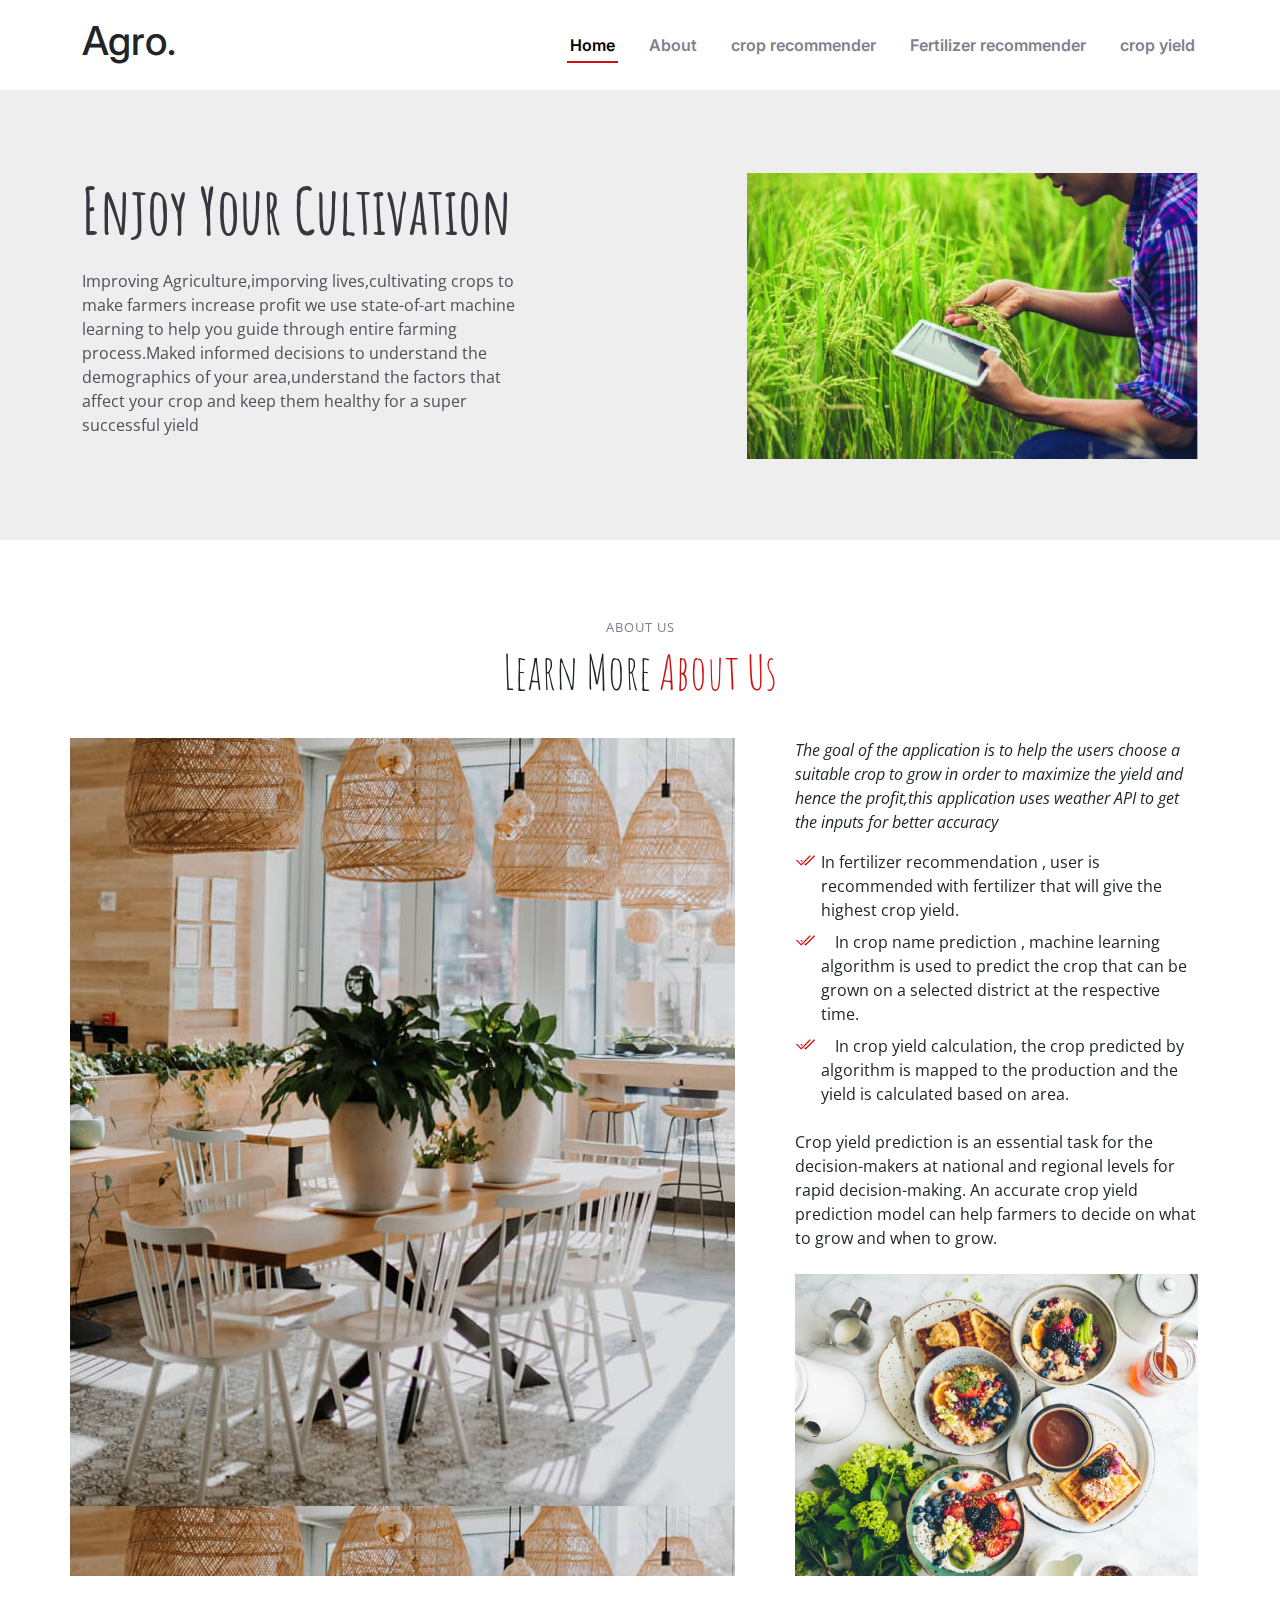
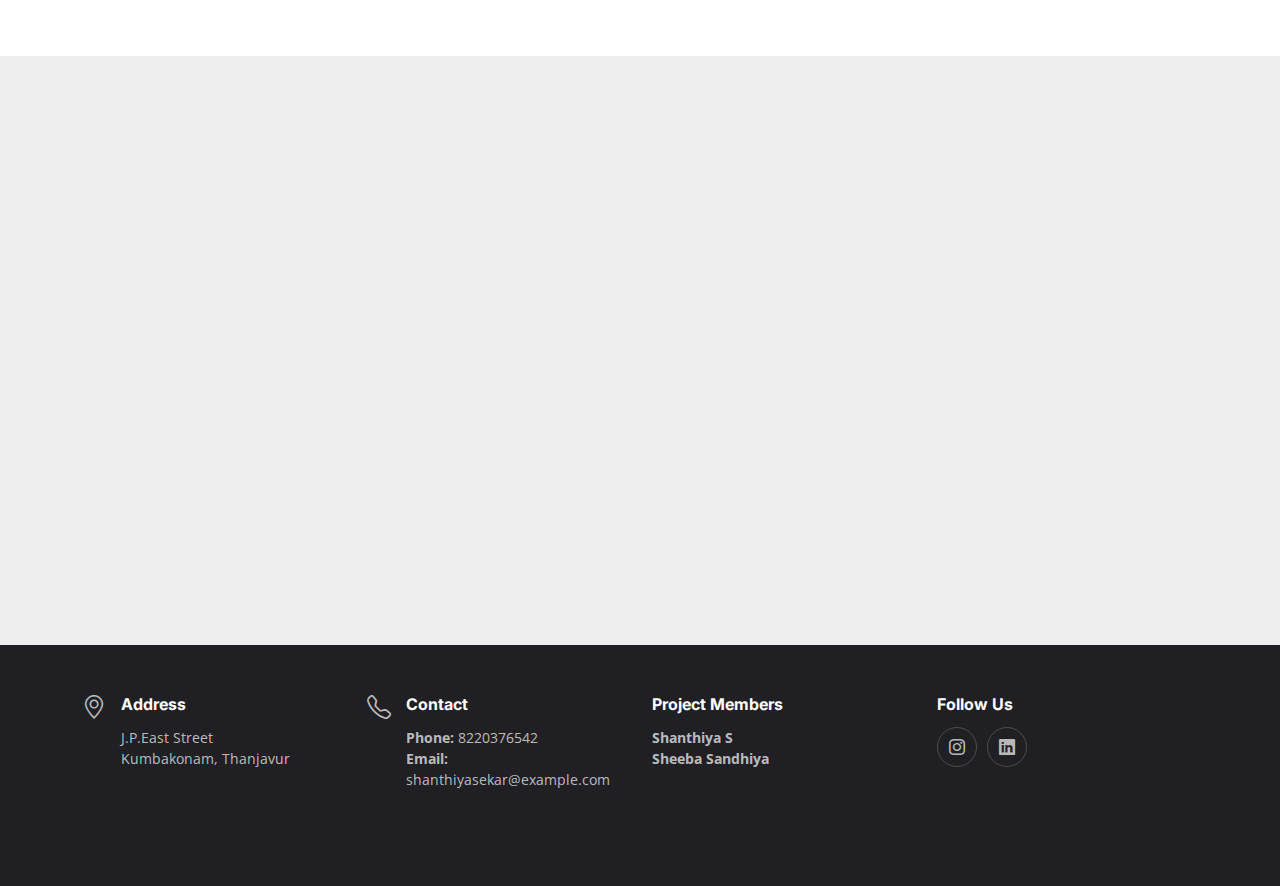
<file: main.html>
<!DOCTYPE html>
<html lang="en">

<head>
  <meta charset="utf-8">
  <meta content="width=device-width, initial-scale=1.0" name="viewport">

  <title>Agriculture helper</title>
  <meta content="" name="description">
  <meta content="" name="keywords">

  

  <!-- Google Fonts -->
  <link rel="preconnect" href="https://fonts.googleapis.com">
  <link rel="preconnect" href="https://fonts.gstatic.com" crossorigin>
  <link href="https://fonts.googleapis.com/css2?family=Open+Sans:ital,wght@0,300;0,400;0,500;0,600;0,700;1,300;1,400;1,600;1,700&family=Amatic+SC:ital,wght@0,300;0,400;0,500;0,600;0,700;1,300;1,400;1,500;1,600;1,700&family=Inter:ital,wght@0,300;0,400;0,500;0,600;0,700;1,300;1,400;1,500;1,600;1,700&display=swap" rel="stylesheet">

  <!-- Vendor CSS Files -->
  <link href="static/vendor/bootstrap/css/bootstrap.min.css" rel="stylesheet">
  <link href="static/vendor/bootstrap-icons/bootstrap-icons.css" rel="stylesheet">
  <link href="static/vendor/aos/aos.css" rel="stylesheet">
  <link href="static/vendor/glightbox/css/glightbox.min.css" rel="stylesheet">
  <link href="static/vendor/swiper/swiper-bundle.min.css" rel="stylesheet">

  <!-- Template Main CSS File -->
  <link href="static\css\main.css" rel="stylesheet">

</head>

<body>

  <!-- ======= Header ======= -->
  <header id="header" class="header fixed-top d-flex align-items-center">
    <div class="container d-flex align-items-center justify-content-between">
        <h1>Agro<span>.</span></h1>
      </a>

      <nav id="navbar" class="navbar">
        <ul>
          <li><a href="#hero">Home</a></li>
          <li><a href="#about">About</a></li>
          <li><a href="/crop">crop recommender</a></li>
          <li><a href="/fertilizer">Fertilizer recommender</a></li>
          <li><a href="/yield">crop yield</a></li>
        </ul>
      </nav><!-- .navbar -->
    </div>
  </header><!-- End Header -->

  <!-- ======= main Section ======= -->
  <section id="hero" class="hero d-flex align-items-center section-bg">
    <div class="container">
      <div class="row justify-content-between gy-5">
        <div class="col-lg-5 order-2 order-lg-1 d-flex flex-column justify-content-center align-items-center align-items-lg-start text-center text-lg-start">
          <h2 data-aos="fade-up">Enjoy Your Cultivation</h2>
          <p data-aos="fade-up" data-aos-delay="100"> Improving Agriculture,imporving lives,cultivating crops to make farmers increase profit
            we use state-of-art machine learning to help you guide through entire farming process.Maked informed decisions
            to understand the demographics of your area,understand the factors that affect your crop and keep them healthy 
            for a super successful yield
          </p>
         
        </div>
        <div class="col-lg-5 order-1 order-lg-2 text-center text-lg-start">
          <img src="static/img/s4.jpg" class="img-fluid" alt="" data-aos="zoom-out" data-aos-delay="300">
        </div>
      </div>
    </div>
  </section><!-- End main Section -->

  <main id="main">

    <!-- ======= About Section ======= -->
    <section id="about" class="about">
      <div class="container" data-aos="fade-up">

        <div class="section-header">
          <h2>About Us</h2>
          <p>Learn More <span>About Us</span></p>
        </div>

        <div class="row gy-4">
          <div class="col-lg-7 position-relative about-img" style="background-image: url(static/img/about.jpg) ;" data-aos="fade-up" data-aos-delay="150">
            
          </div>
          <div class="col-lg-5 d-flex align-items-end" data-aos="fade-up" data-aos-delay="300">
            <div class="content ps-0 ps-lg-5">
              <p class="fst-italic">
                The goal of the application is to help the users choose a suitable crop to grow in order to maximize the yield and hence the profit,this
                application uses weather API to get the inputs for better accuracy
              </p>
              <ul>
                <li><i class="bi bi-check2-all"></i> In fertilizer recommendation , user is recommended with fertilizer that will give the highest crop yield.</li>
                <li><i class="bi bi-check2-all"></i> 	In crop name prediction , machine learning algorithm is used to predict the crop that can be grown on a selected district at the respective time. </li>
                <li><i class="bi bi-check2-all"></i> 	In crop yield calculation, the crop predicted by algorithm is mapped to the production and the yield is calculated based on area.</li>
              </ul>
              <p> Crop yield prediction is an essential task for the decision-makers at national and regional levels for rapid decision-making. An accurate crop yield prediction model can help farmers to decide on what to grow and when to grow.              </p>

              <div class="position-relative mt-4">
                <img src="static/img/about-2.jpg" class="img-fluid" alt="">
                
              </div>
            </div>
          </div>
        </div>

      </div>
    </section><!-- End About Section -->

    <!-- ======= Why Us Section ======= -->
    <section id="why-us" class="why-us section-bg">
      <div class="container" data-aos="fade-up">

        <div class="row gy-4">

          <div class="col-lg-4" data-aos="fade-up" data-aos-delay="100">
            <div class="why-box">
              <h3>Why Choose Agro?</h3>
              <p>Here are some questions we will answer to improve their profit<br>
               1.what crop to plant?<br>
               2.what fertilizer to use?<br>
               3.what will be the yield of crop?

              </p>
              <div class="text-center">
                <a href="#" class="more-btn">Learn More <i class="bx bx-chevron-right"></i></a>
              </div>
            </div>
          </div><!-- End Why Box -->

          <div class="col-lg-8 d-flex align-items-center">
            <div class="row gy-4">

              <div class="col-xl-4" data-aos="fade-up" data-aos-delay="200">
                <div class="icon-box d-flex flex-column justify-content-center align-items-center">
                  <i class="bi bi-clipboard-data"></i>
                  <h4>Crop Recommender</h4>
                  <p>Recommendation to the type of the crop to be cultivated which is best suited for the respective conditions</p>
          
                  <a href="/crop">predict crop</a>
                  
                </div>
              </div><!-- End Icon Box -->

              <div class="col-xl-4" data-aos="fade-up" data-aos-delay="300">
                <div class="icon-box d-flex flex-column justify-content-center align-items-center">
                  <i class="bi bi-gem"></i>
                  <h4>Fertilizer Recommender</h4>
                  <p>Recommendation about the type of fertilizer best suited for the particular soil and the crop type</p>
                  <a href="/fertilizer">predict fertilizer</a>
                </div>
              </div><!-- End Icon Box -->

              <div class="col-xl-4" data-aos="fade-up" data-aos-delay="400">
                <div class="icon-box d-flex flex-column justify-content-center align-items-center">
                  <i class="bi bi-inboxes"></i>
                  <h4>Crop Yield Predictor</h4>
                  <p>predicts the yield of crop before cultivation which is based on soil, meteorological, environmental, and crop parameters.</p>
                  <a href="/yield">predict yield</a>
                </div>
              </div><!-- End Icon Box -->

            </div>
          </div>

        </div>

      </div>
    </section><!-- End Why Us Section -->

   <!-- ======= Footer ======= -->
  <footer id="footer" class="footer">

    <div class="container">
      <div class="row gy-3">
        <div class="col-lg-3 col-md-6 d-flex">
          <i class="bi bi-geo-alt icon"></i>
          <div>
            <h4>Address</h4>
            <p>
              J.P.East Street <br>
              Kumbakonam, Thanjavur<br>
            </p>
          </div>

        </div>

        <div class="col-lg-3 col-md-6 footer-links d-flex">
          <i class="bi bi-telephone icon"></i>
          <div>
            <h4>Contact</h4>
            <p>
              <strong>Phone:</strong> 8220376542<br>
              <strong>Email:</strong> shanthiyasekar@example.com<br>
            </p>
          </div>
        </div>

        <div class="col-lg-3 col-md-6 footer-links d-flex">
          <div>
            <h4>Project Members</h4>
            <p>
              <strong>Shanthiya S</strong> <br>
              <strong>Sheeba Sandhiya</strong>
            </p>
          </div>
        </div>

        <div class="col-lg-3 col-md-6 footer-links">
          <h4>Follow Us</h4>
          <div class="social-links d-flex">
            
            <a href="https://instagram.com/shanthiyasekar?igshid=ZDdkNTZiNTM=" class="instagram"><i class="bi bi-instagram"></i></a>
            <a href="https://www.linkedin.com/in/shanthiya-s-136b7a18b/" class="linkedin"><i class="bi bi-linkedin"></i></a>
          </div>
        </div>

      </div>
    </div>

    

  </footer><!-- End Footer -->
  <!-- End Footer -->

  <a href="#" class="scroll-top d-flex align-items-center justify-content-center"><i class="bi bi-arrow-up-short"></i></a>

  <div id="preloader"></div>

  <!-- Vendor JS Files -->
  <script src="static/vendor/bootstrap/js/bootstrap.bundle.min.js"></script>
  <script src="static/vendor/aos/aos.js"></script>
  <script src="static/vendor/glightbox/js/glightbox.min.js"></script>
  <script src="static/vendor/purecounter/purecounter_vanilla.js"></script>
  <script src="static/vendor/swiper/swiper-bundle.min.js"></script>
  <script src="static/vendor/php-email-form/validate.js"></script>

  <!-- Template Main JS File -->
  <script src="static/js/main.js"></script>

</body>

</html>
</file>
